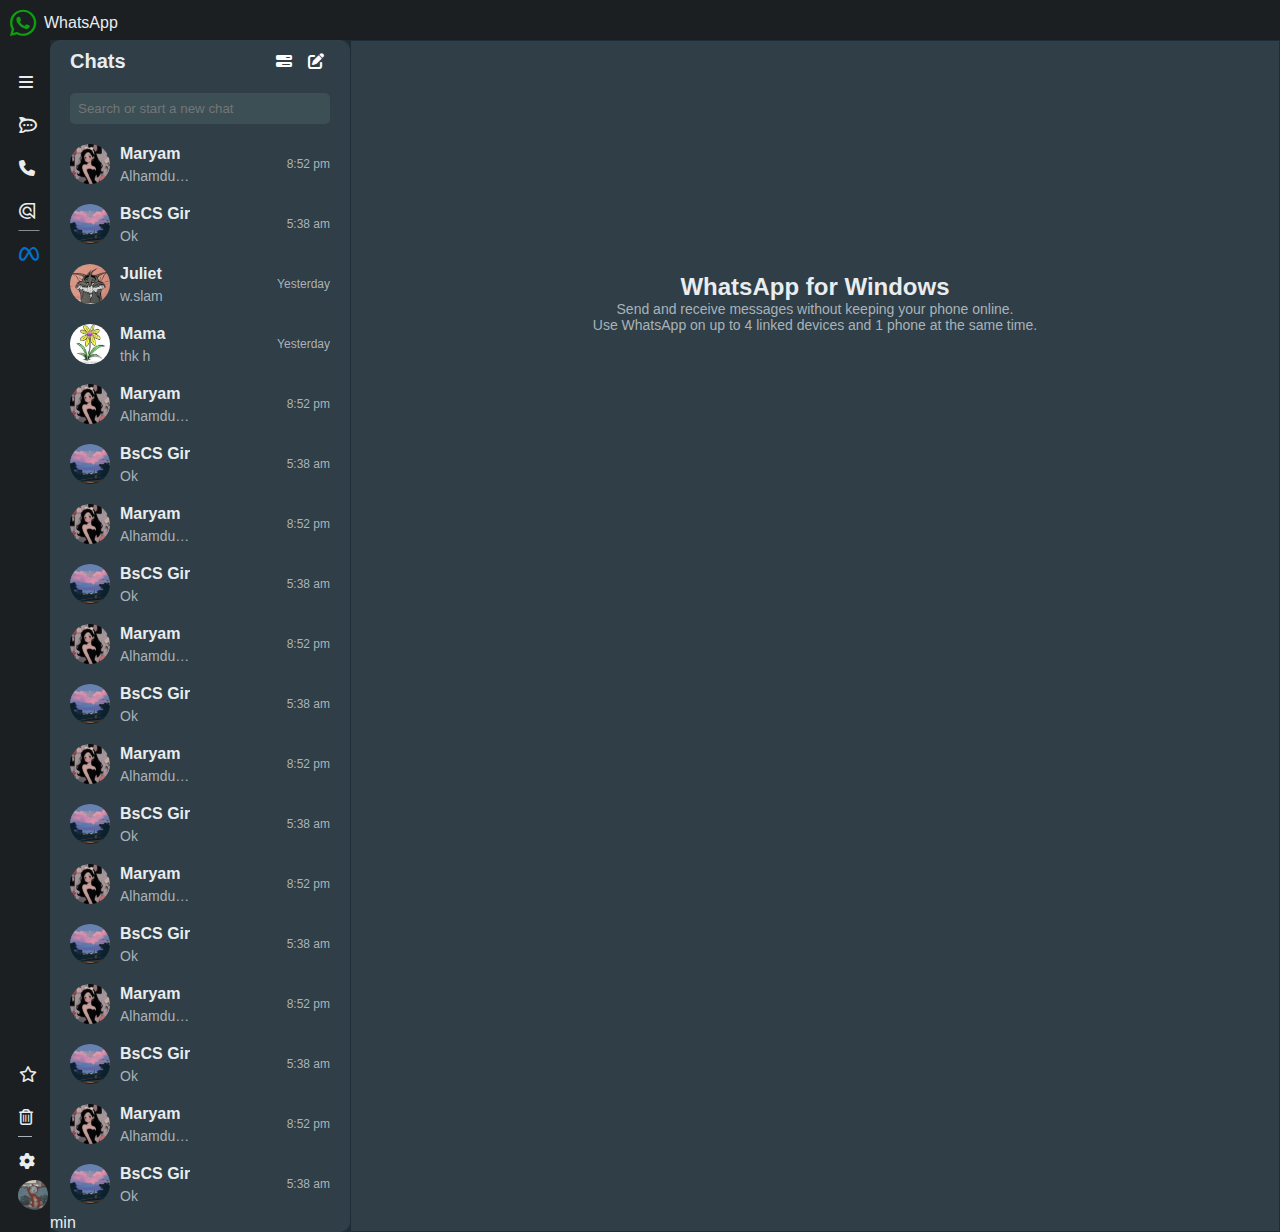
<file: index.html>
<!DOCTYPE html>
<html lang="en">
<head>
  <meta charset="UTF-8">
  <meta name="viewport" content="width=device-width, initial-scale=1.0">
  <title>WhatsApp Clone</title>
  <link rel="stylesheet" href="https://cdnjs.cloudflare.com/ajax/libs/font-awesome/6.7.2/css/all.min.css" integrity="sha512-Evv84Mr4kqVGRNSgIGL/F/aIDqQb7xQ2vcrdIwxfjThSH8CSR7PBEakCr51Ck+w+/U6swU2Im1vVX0SVk9ABhg==" crossorigin="anonymous" referrerpolicy="no-referrer" />
 <link rel="stylesheet" href="style.css">
</head>
<body>
 <div class="main">
  <div class="whatsapp-head">
    <i class="fa-brands fa-whatsapp"></i>
    <p>WhatsApp</p>
</div>
<div class="container">
 <div class="small-sidebar">
   <div class="side-fonts">
     <i class="fa-solid fa-bars"></i>
    <i class="fa-brands fa-rocketchat"></i>
    <i class="fa-solid fa-phone"></i>
    <i class="fa-brands fa-algolia"></i>
    <i style="border-top: 1px solid rgb(141, 140, 140); color: rgb(4, 112, 201); " class="fa-brands fa-meta"></i>
</div>
<div class="prfile-setting">
  <div class="down-fonts">
    <i class="fa-regular fa-star"></i>
    <i class="fa-regular fa-trash-can"></i>
  </div>
  <div class="profile">
    <i class="fa-solid fa-gear"></i>
    <img src="duck.jpg" alt="">
  </div>
</div>
 </div>
<div class="sidebar">
  <div class="sidebar-header">
    <h1>Chats</h1>
<div class="fonts">
<a href=""><i class="fa-solid fa-bars-progress"></i></a>
<a href=""><i class="fa-solid fa-pen-to-square"></i></a>
</div>
</div>
  <div class="search-bar">
    <input type="text" placeholder="Search or start a new chat">
  </div>
  <div class="chat-list">
    <a href="http://127.0.0.1:5501/maryam.html">
    <div class="chat-item">
      <img src="dp.jpg" alt="Profile">
    
      <div class="info">
        <h3>Maryam </h3>
        <p>Alhamdulillah...</p>
      </div>
     
      <div class="time">8:52 pm</div>
    </div>
  </a>
    <div class="chat-item">
      <img src="images.jpeg" alt="Profile">
      <div class="info">
        <h3>BsCS Girls Group</h3>
        <p>Ok</p>
      </div>
      <div class="time">5:38 am</div>
    </div>
    <div class="chat-item">
      <img src="tom.jpeg" alt="Profile">
      <div class="info">
        <h3>Juliet</h3>
        <p>w.slam</p>
      </div>
      <div class="time">Yesterday</div>
    </div>
    <div class="chat-item">
      <img src="flower.jpeg" alt="Profile">
      <div class="info">
        <h3>Mama</h3>
        <p>thk h</p>
      </div>
      <div class="time">Yesterday</div>
    </div>
    <div class="chat-item">
        <img src="dp.jpg" alt="Profile">
        <div class="info">
          <h3>Maryam </h3>
          <p>Alhamdulillah...</p>
        </div>
        <div class="time">8:52 pm</div>
      </div>
      <div class="chat-item">
        <img src="images.jpeg" alt="Profile">
        <div class="info">
          <h3>BsCS Girls Group</h3>
          <p>Ok</p>
        </div>
        <div class="time">5:38 am</div>
      </div>
      <div class="chat-item">
        <img src="dp.jpg" alt="Profile">
        <div class="info">
          <h3>Maryam </h3>
          <p>Alhamdulillah...</p>
        </div>
        <div class="time">8:52 pm</div>
      </div>
      <div class="chat-item">
        <img src="images.jpeg" alt="Profile">
        <div class="info">
          <h3>BsCS Girls Group</h3>
          <p>Ok</p>
        </div>
        <div class="time">5:38 am</div>
      </div>
      <div class="chat-item">
        <img src="dp.jpg" alt="Profile">
        <div class="info">
          <h3>Maryam </h3>
          <p>Alhamdulillah...</p>
        </div>
        <div class="time">8:52 pm</div>
      </div>
      <div class="chat-item">
        <img src="images.jpeg" alt="Profile">
        <div class="info">
          <h3>BsCS Girls Group</h3>
          <p>Ok</p>
        </div>
        <div class="time">5:38 am</div>
      </div>
      <div class="chat-item">
        <img src="dp.jpg" alt="Profile">
        <div class="info">
          <h3>Maryam </h3>
          <p>Alhamdulillah...</p>
        </div>
        <div class="time">8:52 pm</div>
      </div>
      <div class="chat-item">
        <img src="images.jpeg" alt="Profile">
        <div class="info">
          <h3>BsCS Girls Group</h3>
          <p>Ok</p>
        </div>
        <div class="time">5:38 am</div>
      </div>
      <div class="chat-item">
        <img src="dp.jpg" alt="Profile">
        <div class="info">
          <h3>Maryam </h3>
          <p>Alhamdulillah...</p>
        </div>
        <div class="time">8:52 pm</div>
      </div>
      <div class="chat-item">
        <img src="images.jpeg" alt="Profile">
        <div class="info">
          <h3>BsCS Girls Group</h3>
          <p>Ok</p>
        </div>
        <div class="time">5:38 am</div>
      </div>
      <div class="chat-item">
        <img src="dp.jpg" alt="Profile">
        <div class="info">
          <h3>Maryam </h3>
          <p>Alhamdulillah...</p>
        </div>
        <div class="time">8:52 pm</div>
      </div>
      <div class="chat-item">
        <img src="images.jpeg" alt="Profile">
        <div class="info">
          <h3>BsCS Girls Group</h3>
          <p>Ok</p>
        </div>
        <div class="time">5:38 am</div>
      </div>
      <div class="chat-item">
        <img src="dp.jpg" alt="Profile">
        <div class="info">
          <h3>Maryam </h3>
          <p>Alhamdulillah...</p>
        </div>
        <div class="time">8:52 pm</div>
      </div>
      <div class="chat-item">
        <img src="images.jpeg" alt="Profile">
        <div class="info">
          <h3>BsCS Girls Group</h3>
          <p>Ok</p>
        </div>
        <div class="time">5:38 am</div>
      </div>
  </div>
  min
</div>
<div class="main-chat">
 <div class="main-text">
  <h2>WhatsApp for Windows</h2>
  <p>Send and receive messages without keeping your phone online.</p>
  <p>Use WhatsApp on up to 4 linked devices and 1 phone at the same time.</p>
 </div>
</div>
</div>
 </div>
</body>
</html>
</file>
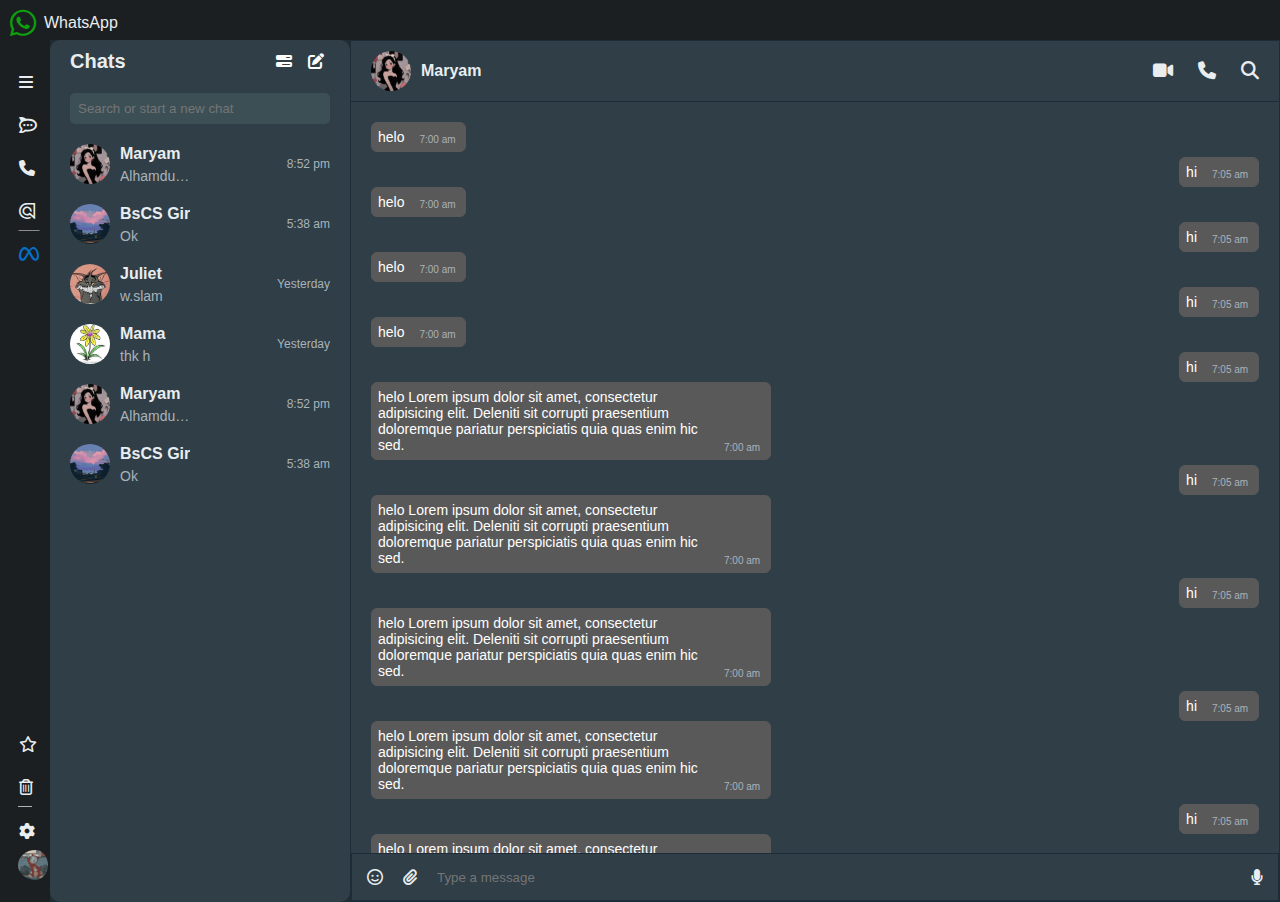
<file: maryam.html>
<!DOCTYPE html>
<html lang="en">
<head>
  <meta charset="UTF-8">
  <meta name="viewport" content="width=device-width, initial-scale=1.0">
  <title>WhatsApp Clone</title>
  <link rel="stylesheet" href="https://cdnjs.cloudflare.com/ajax/libs/font-awesome/6.7.2/css/all.min.css" integrity="sha512-Evv84Mr4kqVGRNSgIGL/F/aIDqQb7xQ2vcrdIwxfjThSH8CSR7PBEakCr51Ck+w+/U6swU2Im1vVX0SVk9ABhg==" crossorigin="anonymous" referrerpolicy="no-referrer" />
 <link rel="stylesheet" href="style.css">
</head>
<style>
    * {
      margin: 0;
      text-decoration: none;
      box-sizing: border-box;
    }

    body {
      font-family: Arial, sans-serif;
      background-color: #1f2c33;
      color: #e9edef;
    }
    .main{
      height: 100vh;
    }
    .whatsapp-head{
        width: 100%;
        height: 40px;
        background-color: #1b1f22;
        display: flex;
        padding: 10px 0 5px 10px;
        gap: 8px;
        align-items: center;
    }
    .whatsapp-head i{
        color: rgb(12, 160, 12);
        font-size: 30px;
    }
    .container {
      display: grid;
      grid-template-columns: 50px 300px auto;
      height:calc(100% - 45px) ;
    }
.small-sidebar{
    background-color: #1b1f22;
      display: flex;
      flex-direction: column;
      padding: 18px;
    }
    .small-sidebar i{
padding: 15px 0 10px 0;
border: 1px solid #1b1f22;
    }
    .side-fonts{
      width: 100%;
    }
    .small-sidebar i:hover{
        background-color: #1b1f22;
    }
    .small-sidebar{
      justify-content: space-between;
    }
    .profile{
        border-top: 1px solid #a9b3b9;
    }
    .profile img{
width: 35px;
border-radius: 50%;
padding-right: 5px;
    }
    .sidebar {
      background-color: #2f3e47;
      display: flex;
      flex-direction: column;
      border-radius: 10px;
    }

    .sidebar-header {
      padding: 10px 20px;
      display: flex;
      align-items: center;
      justify-content: space-between;
    }
    .fonts a{
        color: white;
        padding: 6px;
    }
    .sidebar-header h1 {
      font-size: 20px;
    }

    .search-bar {
      padding: 10px 20px;
    }

    .search-bar input {
      width: 100%;
      padding: 8px;
      border-radius: 5px;
      border: none;
      background-color: #3c4f55;
      color: #f7f9fa;
    }
    .chat{
      padding: 20px;
      height: calc(100vh - 149px);
      overflow: auto;
    }
    .chat-list {
      flex: 1;
      overflow-y: scroll;
    }
    .chat-list::-webkit-scrollbar{
      width: 3px;
    }
    .chat-list::-webkit-scrollbar-track{
      background-color: #a9b3b9;
    }
    .chat-item {
      display: grid;
      grid-template-columns: 50px 70px 1fr ;
      padding: 10px 20px;
      align-items: center;
      cursor: pointer;
      transition: background-color 0.3s;
    }

    .chat-item:hover {
      background-color: #3c4f55;
    }

    .chat-item img {
      width: 40px;
      height: 40px;
      border-radius: 50%;
    }

    .chat-item .info {
      overflow: hidden;
    }
    .chat-item::-webkit-scrollbar {
width: 4px;
    }
    .chat-item .info h3 {
      font-size: 16px;
      margin: 0;
      color: #e9edef;
      white-space: nowrap;
    }

    .chat-item .info p {
      font-size: 14px;
      color: #a9b3b9;
      margin: 5px 0 0;
      white-space: nowrap;
      overflow: hidden;
      text-overflow: ellipsis;
    }

    .chat-item .time {
      font-size: 12px;
      color: #a9b3b9;
      text-align: right;
    }

    .main-chat {
      background-color:  #2f3e47;
   
      border: 1px solid rgb(29, 44, 56);
    }
    .name-header{
      display: flex;
      justify-content: space-between;
      align-items: center;
      border-bottom: 1px solid rgb(29, 44, 56);  
      padding: 10px;
      }
      .profile-name{
        display: flex;
        align-items: center;
      }
      .profile-name img{
border-radius: 50%;
width: 60px;
padding: 0 10px 0 10px;
      }
      .profile-fonts{
        font-size: 18px;
      }
      .profile-fonts i{
padding: 0 10px 0 10px;    
  }
  .maryam-chat{
    /* text-align: right; */
    margin-bottom: 5px;
    display: flex;
    border: 1px solid rgb(90, 89, 89);
    background-color:rgb(90, 89, 89) ;
    box-shadow: #2f3e47;
    max-width: 400px;
    width: fit-content;
    padding: 6px;
    justify-content: space-between;
    border-radius: 6px;
    align-items: end;
    gap: 15px;
  }
  .maryam-chat p{
    color: white;
  }
 .time{
    color: #a9b3b9;
    font-size: 10px;
   min-width: 40px;
  }
  
  .my-chat{
    margin-left: auto;
    display: flex;
    border: 1px solid rgb(90, 89, 89);
    background-color:rgb(90, 89, 89) ;
    box-shadow: #2f3e47;
    max-width: 400px;
    width: fit-content;
    padding: 6px;
    justify-content: space-between;
    border-radius: 6px;
    align-items: end;
    gap: 15px;
  }
  .my-chat p{
    color: white;
  }
  .footer{
    width: 100%;
    display: flex;
    align-items: center;
    border: 1px solid rgb(29, 44, 56);  
    padding:10px;
    gap: 10px;
  }
  .footer i{
    width: fit-content;
    padding: 5px;
  }
  .footer input{
    width:-webkit-fill-available ;
    padding: 5px;
    border-radius: 5px;
    border: none;
    outline: none;
    background-color: #2f3e47 ;
    color: white;
  }
  /* .chat-scroll-bar::-webkit */
</style>
<body>
 <div class="main">
  <div class="whatsapp-head">
    <i class="fa-brands fa-whatsapp"></i>
    <p>WhatsApp</p>
</div>
<div class="container">
 <div class="small-sidebar">
   <div class="side-fonts">
     <i class="fa-solid fa-bars"></i>
    <i class="fa-brands fa-rocketchat"></i>
    <i class="fa-solid fa-phone"></i>
    <i class="fa-brands fa-algolia"></i>
    <i style="border-top: 1px solid rgb(141, 140, 140); color: rgb(4, 112, 201); " class="fa-brands fa-meta"></i>
</div>
<div class="prfile-setting">
  <div class="down-fonts">
    <i class="fa-regular fa-star"></i>
    <i class="fa-regular fa-trash-can"></i>
  </div>
  <div class="profile">
    <i class="fa-solid fa-gear"></i>
    <img src="duck.jpg" alt="">
  </div>
</div>
 </div>
<div class="sidebar">
  <div class="sidebar-header">
    <h1>Chats</h1>
<div class="fonts">
<a href=""><i class="fa-solid fa-bars-progress"></i></a>
<a href=""><i class="fa-solid fa-pen-to-square"></i></a>
</div>
</div>
  <div class="search-bar">
    <input type="search" placeholder="Search or start a new chat">
  </div>
  <div class="chat-list">
    <a href="#">
    <div class="chat-item">
      <img src="dp.jpg" alt="Profile">
    
      <div class="info">
        <h3>Maryam </h3>
        <p>Alhamdulillah...</p>
      </div>
     
      <div class="time">8:52 pm</div>
    </div>
  </a>
    <div class="chat-item">
      <img src="images.jpeg" alt="Profile">
      <div class="info">
        <h3>BsCS Girls Group</h3>
        <p>Ok</p>
      </div>
      <div class="time">5:38 am</div>
    </div>
    <div class="chat-item">
      <img src="tom.jpeg" alt="Profile">
      <div class="info">
        <h3>Juliet</h3>
        <p>w.slam</p>
      </div>
      <div class="time">Yesterday</div>
    </div>
    <div class="chat-item">
      <img src="flower.jpeg" alt="Profile">
      <div class="info">
        <h3>Mama</h3>
        <p>thk h</p>
      </div>
      <div class="time">Yesterday</div>
    </div>
    <div class="chat-item">
        <img src="dp.jpg" alt="Profile">
        <div class="info">
          <h3>Maryam </h3>
          <p>Alhamdulillah...</p>
        </div>
        <div class="time">8:52 pm</div>
      </div>
      <div class="chat-item">
        <img src="images.jpeg" alt="Profile">
        <div class="info">
          <h3>BsCS Girls Group</h3>
          <p>Ok</p>
        </div>
        <div class="time">5:38 am</div>
      </div>
     
  </div>
</div>
<div class="main-chat">
  <div class="name-header">
    <div class="profile-name">
      <img src="dp.jpg" alt="wrong">
    <h4>Maryam</h4>
    </div>
    <div class="profile-fonts">
      <i class="fa-solid fa-video"></i>
      <i class="fa-solid fa-phone"></i>
      <i class="fa-solid fa-magnifying-glass"></i>
    </div>
  </div>
  <div class="chat">
    <div class="maryam-chat">
      <p>helo</p>
      <div class="time">7:00 am</div>
    </div>
    <div class="my-chat">
      <p>hi</p>
      <div class="time">7:05 am</div>
    </div>
    <div class="maryam-chat">
      <p>helo</p>
      <div class="time">7:00 am</div>
    </div>
    <div class="my-chat">
      <p>hi</p>
      <div class="time">7:05 am</div>
    </div>
  <div class="maryam-chat">
    <p>helo</p>
    <div class="time">7:00 am</div>
  </div>
  <div class="my-chat">
    <p>hi</p>
    <div class="time">7:05 am</div>
  </div>
  <div class="maryam-chat">
    <p>helo</p>
    <div class="time">7:00 am</div>
  </div>
  <div class="my-chat">
    <p>hi</p>
    <div class="time">7:05 am</div>
  </div>
  <div class="maryam-chat">
    <p>helo Lorem ipsum dolor sit amet, consectetur adipisicing elit. Deleniti sit corrupti praesentium doloremque pariatur perspiciatis quia quas enim hic sed.</p>
    <div class="time">7:00 am</div>
  </div>
  <div class="my-chat">
    <p>hi</p>
    <div class="time">7:05 am</div>
  </div>
  <div class="maryam-chat">
    <p>helo Lorem ipsum dolor sit amet, consectetur adipisicing elit. Deleniti sit corrupti praesentium doloremque pariatur perspiciatis quia quas enim hic sed.</p>
    <div class="time">7:00 am</div>
  </div>
  <div class="my-chat">
    <p>hi</p>
    <div class="time">7:05 am</div>
  </div>
  <div class="maryam-chat">
    <p>helo Lorem ipsum dolor sit amet, consectetur adipisicing elit. Deleniti sit corrupti praesentium doloremque pariatur perspiciatis quia quas enim hic sed.</p>
    <div class="time">7:00 am</div>
  </div>
  <div class="my-chat">
    <p>hi</p>
    <div class="time">7:05 am</div>
  </div>
  <div class="maryam-chat">
    <p>helo Lorem ipsum dolor sit amet, consectetur adipisicing elit. Deleniti sit corrupti praesentium doloremque pariatur perspiciatis quia quas enim hic sed.</p>
    <div class="time">7:00 am</div>
  </div>
  <div class="my-chat">
    <p>hi</p>
    <div class="time">7:05 am</div>
  </div>
  <div class="maryam-chat">
    <p>helo Lorem ipsum dolor sit amet, consectetur adipisicing elit. Deleniti sit corrupti praesentium doloremque pariatur perspiciatis quia quas enim hic sed.</p>
    <div class="time">7:00 am</div>
  </div>
</div>

  <div class="footer">
      <i class="fa-regular fa-face-smile"></i>
    <i class="fa-solid fa-paperclip"></i>
    <input type="text" placeholder="Type a message">
    <i class="fa-solid fa-microphone"></i>

  </div>
</div>
</div>
 </div>
</body>
</html>
</file>
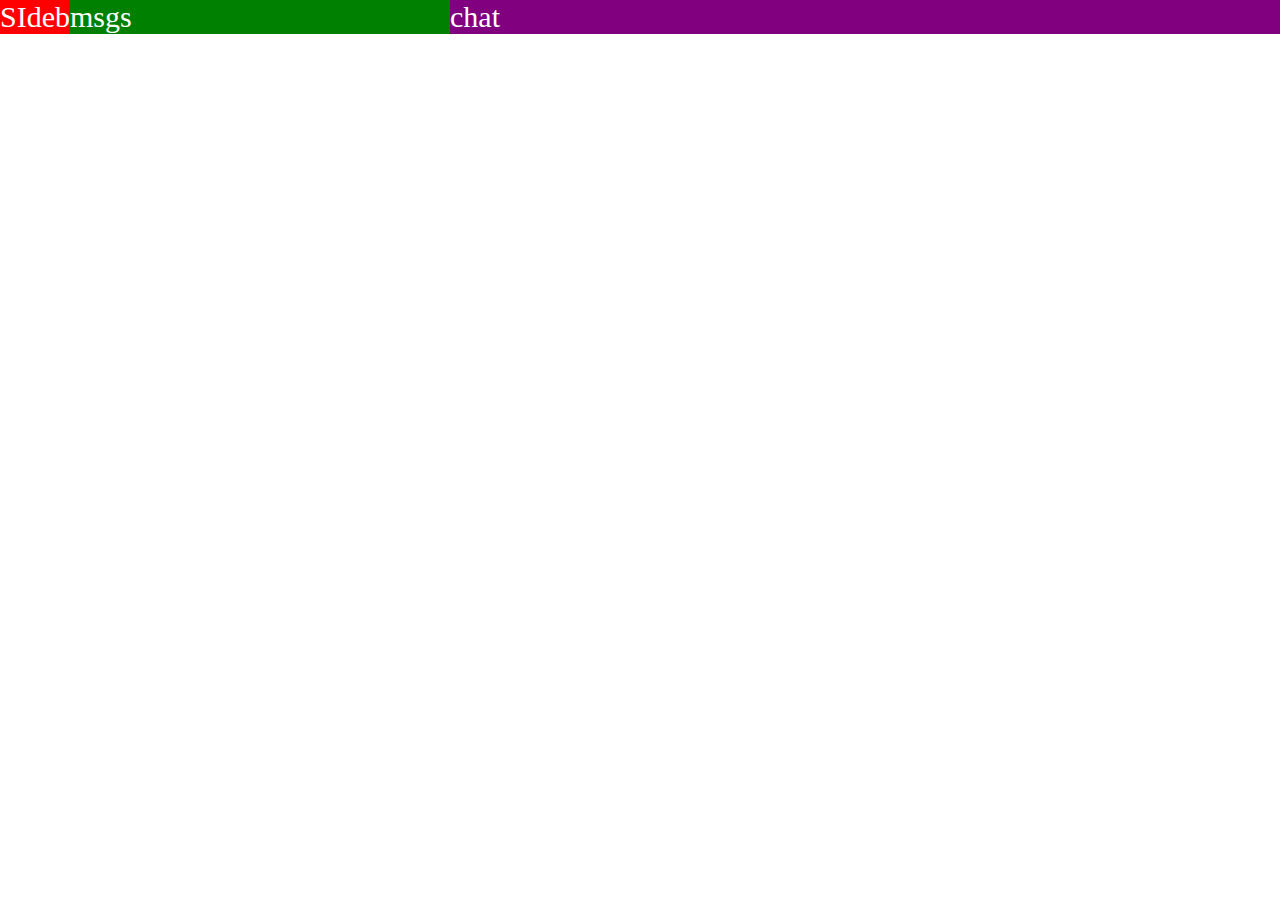
<file: sir.html>
<!DOCTYPE html>
<html lang="en">
<head>
    <meta charset="UTF-8">
    <meta name="viewport" content="width=device-width, initial-scale=1.0">
    <title>grid</title>
    <style>
        .box{
            height: 200px;
            background-color: red;
        }
        .container{
            margin: 10px;
            display: grid;
            grid-template-columns:repeat(4,1fr);
            grid-gap: 15px;
        }
        @media(max-width:780px){
            .container{
                grid-template-columns:repeat(3,1fr);
            }
        }
        @media(max-width:580px){
            .container{
                grid-template-columns:repeat(2,1fr);
            }
        }
        @media(max-width:410px){
            .container{
                grid-template-columns:repeat(1,1fr);
            }
        }
        *{
            margin: 0;
            padding: 0;
        }
        .whatsapp{
            color: #fff;
            font-size: 30px;
            display: grid;
            grid-template-columns: 70px 380px auto;
        }
        @media(max-width:850px){
            .whatsapp{
                grid-template-columns: 70px 300px auto;
            }
        }
        @media(max-width:700px){
            .whatsapp{
                grid-template-columns:  300px calc(100% - 300px);
            }
            .sidebar{
                grid-column-start:1;
                grid-column-end: 4;

            }
        }
        @media(max-width:600px){
            .whatsapp{
                grid-template-columns: repeat(1,1fr);
            }
            .sidebar{
                grid-column-start:1;
                grid-column-end: 2;

            }
        }
    </style>
</head>
<body>
    <!-- <div class="container">
        <div class="box"><p style="color:#fff;font-size: 50px;">2</p></div>
        <div class="box"></div>
        <div class="box"></div>
        <div class="box"></div>
        <div class="box"></div>
        <div class="box"></div>
        <div class="box"></div>
        <div class="box"></div>
    </div> -->
    <div class="whatsapp">
        <div class="sidebar" style="background-color: red;">SIdebar</div>
        <div class="msgs" style="background-color: green;">msgs</div>
        <div class="chats" style="background-color: purple;">chat</div>
    </div>
</body>
</html>
</file>
<file: style.css>
* {
      margin: 0;
      padding: 0;
      box-sizing: border-box;
      text-decoration: none;
    }

    body {
      font-family: Arial, sans-serif;
      background-color: #1f2c33;
      color: #e9edef;
    }
    .whatsapp-head{
        width: 100%;
        height: 40px;
        background-color: #1b1f22;
        display: flex;
        padding: 10px 0 5px 10px;
        gap: 8px;
        align-items: center;
    }
    .whatsapp-head i{
        color: rgb(12, 160, 12);
        font-size: 30px;
    }
    .container {
      display: grid;
      grid-template-columns: 50px 300px auto;
      height:calc(100% - 45px) ;
    }
.small-sidebar{
    background-color: #1b1f22;
      display: flex;
      flex-direction: column;
      padding: 18px;
    }
    .small-sidebar i{
padding: 15px 0 10px 0;
border: 1px solid #1b1f22;
    }
    .side-fonts{
      width: 100%;
    }
    .small-sidebar i:hover{
        background-color: #1b1f22;
    }
    .small-sidebar{
      justify-content: space-between;
    }
    .profile{
        border-top: 1px solid #a9b3b9;
    }
    .profile img{
width: 35px;
border-radius: 50%;
padding-right: 5px;
    }
    .sidebar {
      background-color: #2f3e47;
      display: flex;
      flex-direction: column;
      border-radius: 10px;
    }

    .sidebar-header {
      padding: 10px 20px;
      display: flex;
      align-items: center;
      justify-content: space-between;
    }
    .fonts a{
        color: white;
        padding: 6px;
    }
    .sidebar-header h1 {
      font-size: 20px;
    }

    .search-bar {
      padding: 10px 20px;
    }

    .search-bar input {
      width: 100%;
      padding: 8px;
      border-radius: 5px;
      border: none;
      background-color: #3c4f55;
      color: #f7f9fa;
    }

    .chat-list {
      /* flex: 1; */
      /* overflow-y: scroll; */
    }
    .chat-list::-webkit-scrollbar{
      width: 3px;
    }
    .chat-list::-webkit-scrollbar-track{
      background-color: #a9b3b9;
    }
    
    .chat-list::-webkit-scrollbar-thumb {
      background: red; 
      border-radius: 10px;
    }
    .chat-item {
      display: grid;
      grid-template-columns: 50px 70px 1fr ;
      padding: 10px 20px;
      align-items: center;
      cursor: pointer;
      transition: background-color 0.3s;
    }

    .chat-item:hover {
      background-color: #3c4f55;
    }

    .chat-item img {
      width: 40px;
      height: 40px;
      border-radius: 50%;
    }

    .chat-item .info {
      overflow: hidden;
    }

    .chat-item .info h3 {
      font-size: 16px;
      margin: 0;
      color: #e9edef;
      white-space: nowrap;
    }

    .chat-item .info p {
      font-size: 14px;
      color: #a9b3b9;
      margin: 5px 0 0;
      white-space: nowrap;
      overflow: hidden;
      text-overflow: ellipsis;
    }

    .chat-item .time {
      font-size: 12px;
      color: #a9b3b9;
      text-align: right;
    }

    .main-chat {
      background-color:  #2f3e47;
      /* display: flex; */
      flex-direction: column;
      justify-content: center;
      align-items: center;
      border: 1px solid rgb(29, 44, 56);
    }
    .main-text{
      text-align: center;
    }

    .main-chat h2 {
      font-size: 24px;
margin: 25% 0 0 0;
    }

    .main-chat p {
      font-size: 14px;
      color: #a9b3b9;
    }
    .main{
      height: 100vh;
    }
</file>
